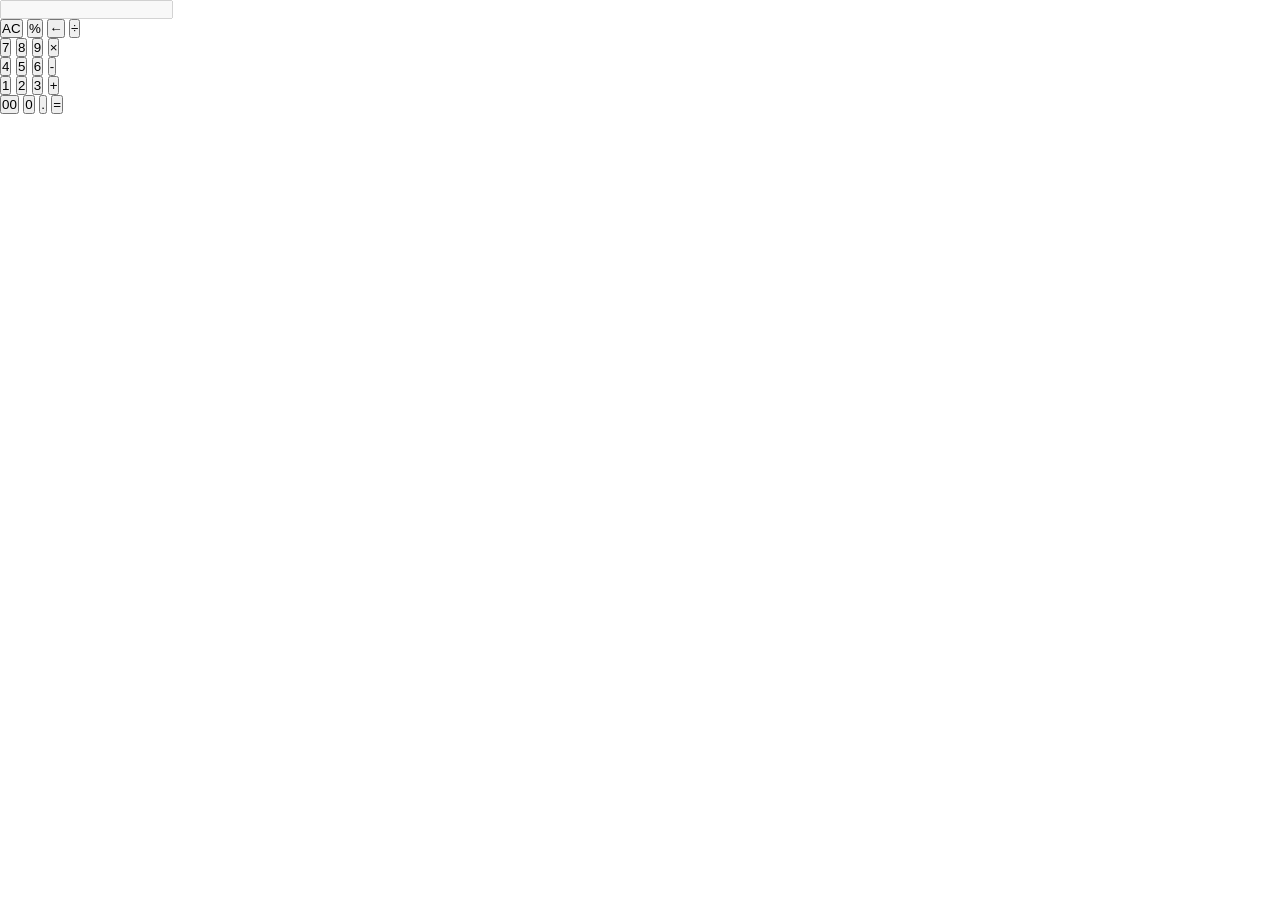
<file: index.html>
<!DOCTYPE html>
<html lang="en">
<head>
    <meta charset="UTF-8">
    <meta name="viewport" content="width=device-width, initial-scale=1.0">
    <title>Document</title>
    <link rel="stylesheet" href="style.css">
</head>
<body>
    <div class="container">
        <div class="calculator">
            <form>
                <div>
                    <input type="text" id="display">
                </div>
                <div>
                    <input type="button" class = "button" id = "funckey"value="AC" onclick="clearScreen()">
                    <input type="button" class = "button" id = "funckey" value="%" onclick = "ch('%')">
                    <input type="button" class = "button" id = "funckey" value=&larr; onclick="DelEndNum()">
                    <input type="button" class = "button" id = "funckey" value=&divide; onclick="ch('/')">

                </div>
                <div>
                    <input type="button" class = "button" value="7" onclick="ch('7')">
                    <input type="button" class = "button" value="8" onclick="ch('8')">
                    <input type="button" class = "button" value="9" onclick="ch('9')">
                    <input type="button" class = "button" id = "funckey" value=&#215;  onclick="ch('*')">

                </div>
                <div>
                    <input type="button" class = "button" value="4" onclick="ch('4')">
                    <input type="button" class = "button" value="5" onclick="ch('5')">
                    <input type="button" class = "button" value="6"  onclick="ch('6')">
                    <input type="button" class = "button" id = "funckey" value="-"  onclick="ch('-')">
                </div>
                <div>
                    <input type="button" class = "button" value="1" onclick="ch('1')">
                    <input type="button" class = "button" value="2" onclick="ch('2')">
                    <input type="button" class = "button" value="3" onclick="ch('3')">
                    <input type="button" class = "button" id = "funckey" value="+" onclick="ch('+')">
                </div>
                <div>
                    <input type="button" class = "button" value="00" onclick="ch('00')">
                    <input type="button" class = "button" value="0" onclick="ch('0')">
                    <input type="button" class="button" value="." onclick="ch('.')">
                    <input type="button" class = "button" id="equals" value="="  onclick="ans()">
                </div>
            </form>
        </div>
    </div>
    <script src="calculator.js"></script>
</body>
</html>
</file>
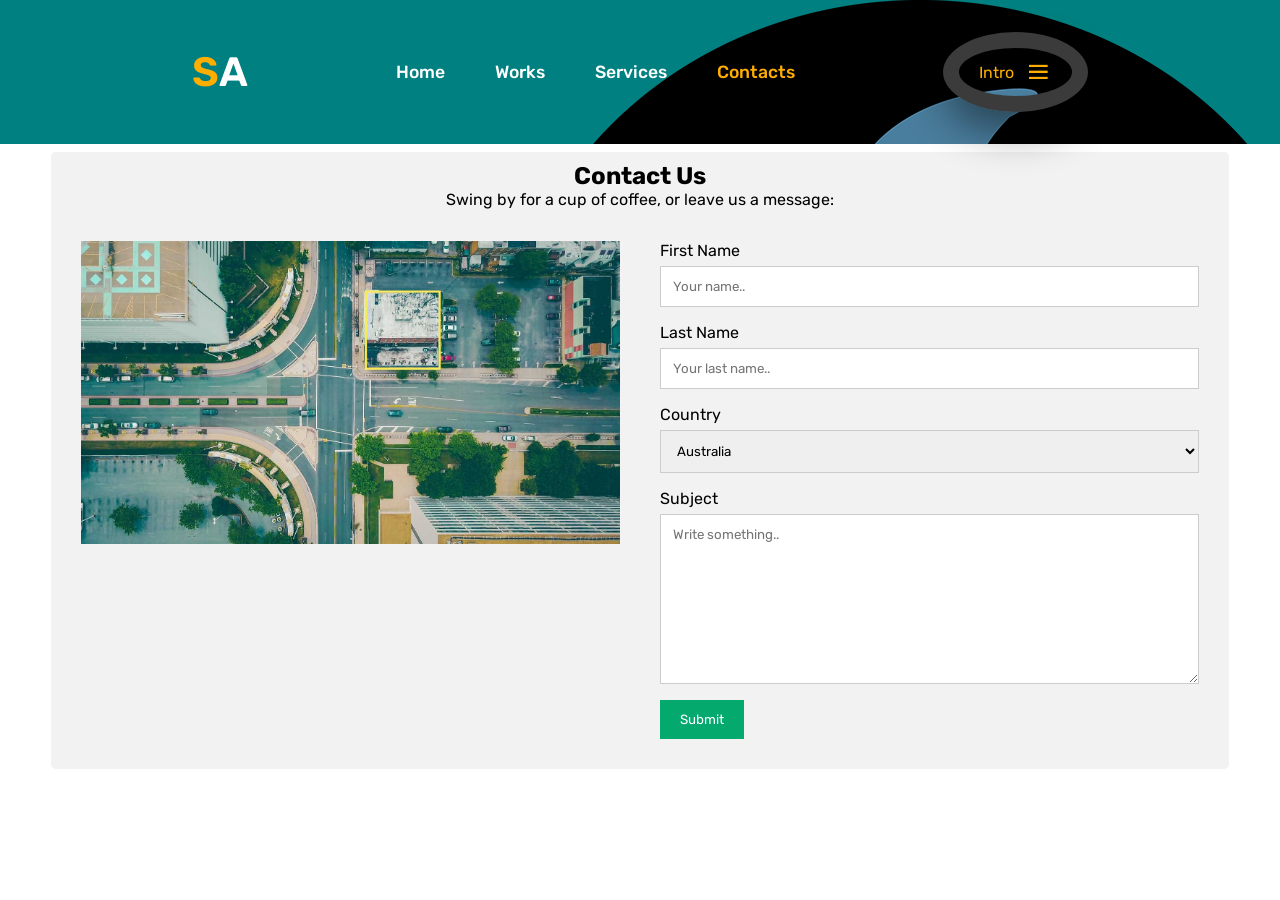
<file: contacts.html>
<html>
<head>
<meta charset="utf-8">
	<meta name="viewport" content="width=device-width, initial-scale=1">
	<title>My Portfolio</title>
	<link rel="stylesheet" type="text/css" href="style.css">
	<link href="15.html">
	<link href="about.html">
<!--boxicons link -->
<link rel="stylesheet"
  href="https://unpkg.com/boxicons@latest/css/boxicons.min.css">
<!--google fonts link link -->
<link rel="preconnect" href="https://fonts.googleapis.com">
<link rel="preconnect" href="https://fonts.gstatic.com" crossorigin>
<link href="https://fonts.googleapis.com/css2?family=Rubik:wght@300;400;500;600;700;800;900&display=swap" rel="stylesheet">

<meta name="viewport" content="width=device-width, initial-scale=1">
<style>
body {
  font-family: Arial, Helvetica, sans-serif;
}

* {
  box-sizing: border-box;
}

/* Style inputs */
input[type=text], select, textarea {
  width: 100%;
  padding: 12px;
  border: 1px solid #ccc;
  margin-top: 6px;
  margin-bottom: 16px;
  resize: vertical;
}

input[type=submit] {
  background-color: #04AA6D;
  color: white;
  padding: 12px 20px;
  border: none;
  cursor: pointer;
}

input[type=submit]:hover {
  background-color: #45a049;
}

/* Style the container/contact section */
.container {
  border-radius: 5px;
  background-color: #f2f2f2;
  padding: 10px;
}

/* Create two columns that float next to eachother */
.column {
  float: left;
  width: 50%;
  margin-top: 12px;
  padding: 20px;
}

/* Clear floats after the columns */
.row:after {
  content: "";
  display: table;
  clear: both;
}

/* Responsive layout - when the screen is less than 600px wide, make the two columns stack on top of each other instead of next to each other */
@media screen and (max-width: 600px) {
  .column, input[type=submit] {
    width: 100%;
    margin-top:0;
  }
}
</style>
</head>
<body>
<section>
		<header  style="background-image: url(my_work2.png)">
			<a href="My_website.html" class="logo"><span>S</span>A</a>
			
			<nav class="navbar">
				<a href="My_website.html" >Home</a>
				<a href="Work.html">Works</a>
				<a href="services.html">Services</a>
				<a href="contacts.html" class="active">Contacts</a>		
			</nav>
			<div    class="menu-btn">
				<span>Intro</span>
				<div    class="bx bx-menu" id="menu-icon">
			</div>		
	</header>
	</Section>
	<section>
	<br>
	<br>
	<br>
	<br>
	<br>
	<br>
	<br>
	<br>

<div class="container" >
  <div style="text-align:center">
    <h2>Contact Us</h2>
    <p>Swing by for a cup of coffee, or leave us a message:</p>
  </div>
  <div class="row">
    <div class="column">
      <img src="map.jpg" style="width:100%">
    </div>
    <div class="column">
      <form >
        <label for="fname">First Name</label>
        <input type="text" id="fname" name="firstname" placeholder="Your name..">
        <label for="lname">Last Name</label>
        <input type="text" id="lname" name="lastname" placeholder="Your last name..">
        <label for="country">Country</label>
        <select id="country" name="country">
          <option value="australia">Australia</option>
          <option value="canada">Canada</option>
          <option value="usa">USA</option>
          <option value="Uk">UK</option>
          <option value="Turkey">Turkey</option>
          <option value="pakistan">Pakistan</option>
          <option value="india">India</option>
          <option value="China">China</option>
        </select>
        <label for="subject">Subject</label>
        <textarea id="subject" name="subject" placeholder="Write something.." style="height:170px"></textarea>
        <input type="submit" value="Submit">
      </form>
    </div>
  </div>
</div>
</body>
</html>
</file>
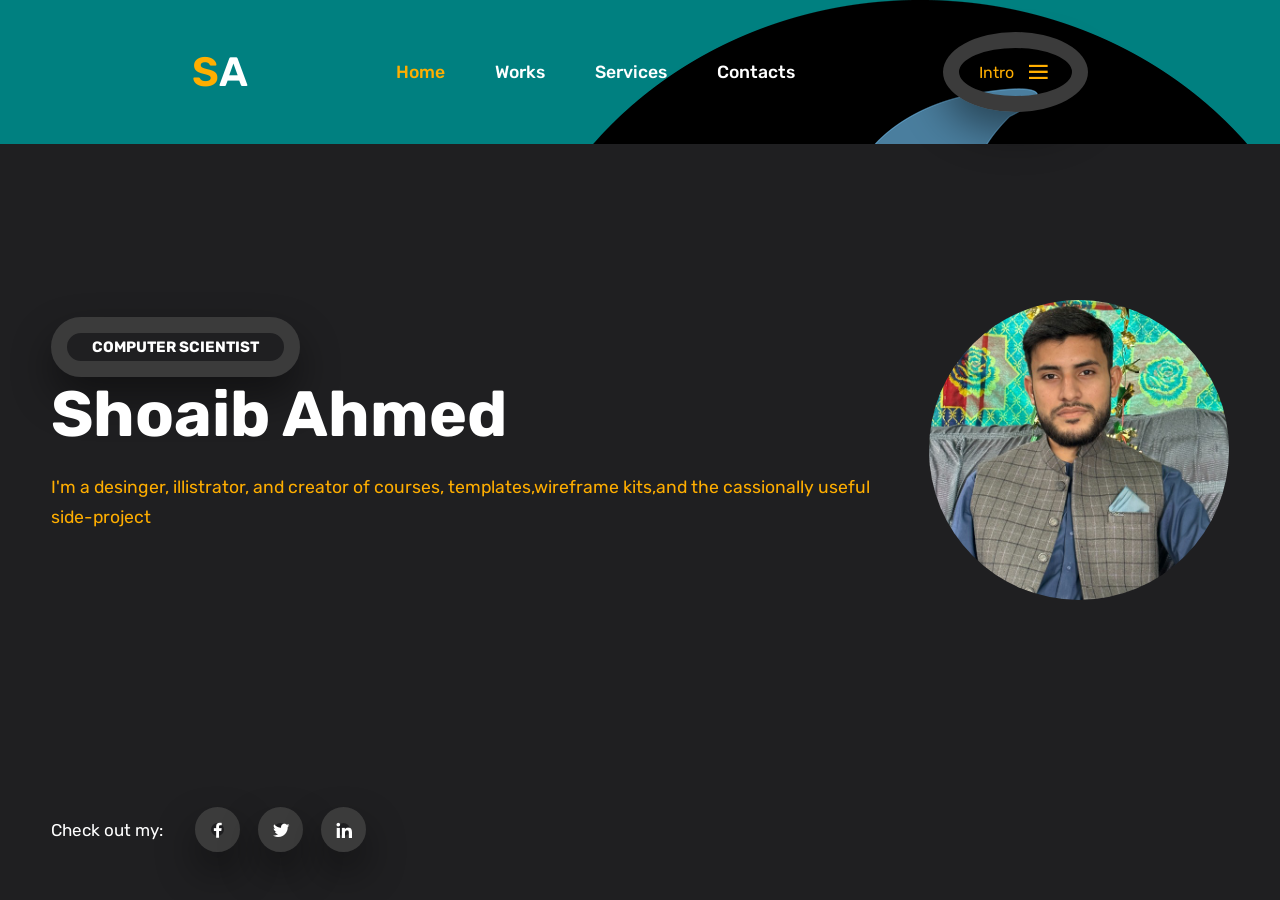
<file: My_Website.html>
<html>
		<head>
	<meta charset="utf-8">
	<meta name="viewport" content="width=device-width, initial-scale=1">
	<title>My Portfolio</title>
	<link rel="stylesheet" type="text/css" href="style.css">
	<link href="15.html">
	<link href="about.html">
<!--boxicons link -->
<link rel="stylesheet"
  href="https://unpkg.com/boxicons@latest/css/boxicons.min.css">
<!--google fonts link link -->
<link rel="preconnect" href="https://fonts.googleapis.com">
<link rel="preconnect" href="https://fonts.gstatic.com" crossorigin>
<link href="https://fonts.googleapis.com/css2?family=Rubik:wght@300;400;500;600;700;800;900&display=swap" rel="stylesheet">



</head>
		
		<body style="background-color:#1f1f21;">
	
		<header  style="background-image: url(my_work2.png)">
			<a href="My_website.html" class="logo"><span>S</span>A</a>
			
			<nav class="navbar">
				<a href="My_website.html" class="active" >Home</a>
				<a href="work.html">Works</a>
				<a href="Services.html">Services</a>
				<a href="contacts.html">Contacts</a>		
			</nav>
			<div    class="menu-btn">
				<span>Intro</span>
				<div    class="bx bx-menu" id="menu-icon">
			</div>		
	</header>
	
<section class="home">
	<div class="home-content">
		<span>Computer Scientist</span>
		<h1>Shoaib Ahmed</h1>
		<p >	I'm a desinger, illistrator, and creator of courses,
		templates,wireframe kits,and the cassionally useful
		side-project</p>
		
		</div>
<div class="home-img" >
			<img src="My_1.jpg" style="width:300; height:300; border-radius:50%">
			
			
		</div>		

</section>
<div class="share">
<p>Check out my: </p>
<div class="social">
<a href="https://www.facebook.com/"><i class='bx bxl-facebook'></i></a>
<a href="https://twitter.com/"><i class='bx bxl-twitter'></i></a>
<a href="https://linkedin.com/"><i class='bx bxl-linkedin'></i></a>
</div>
</div>
	</body>
</html>
</file>
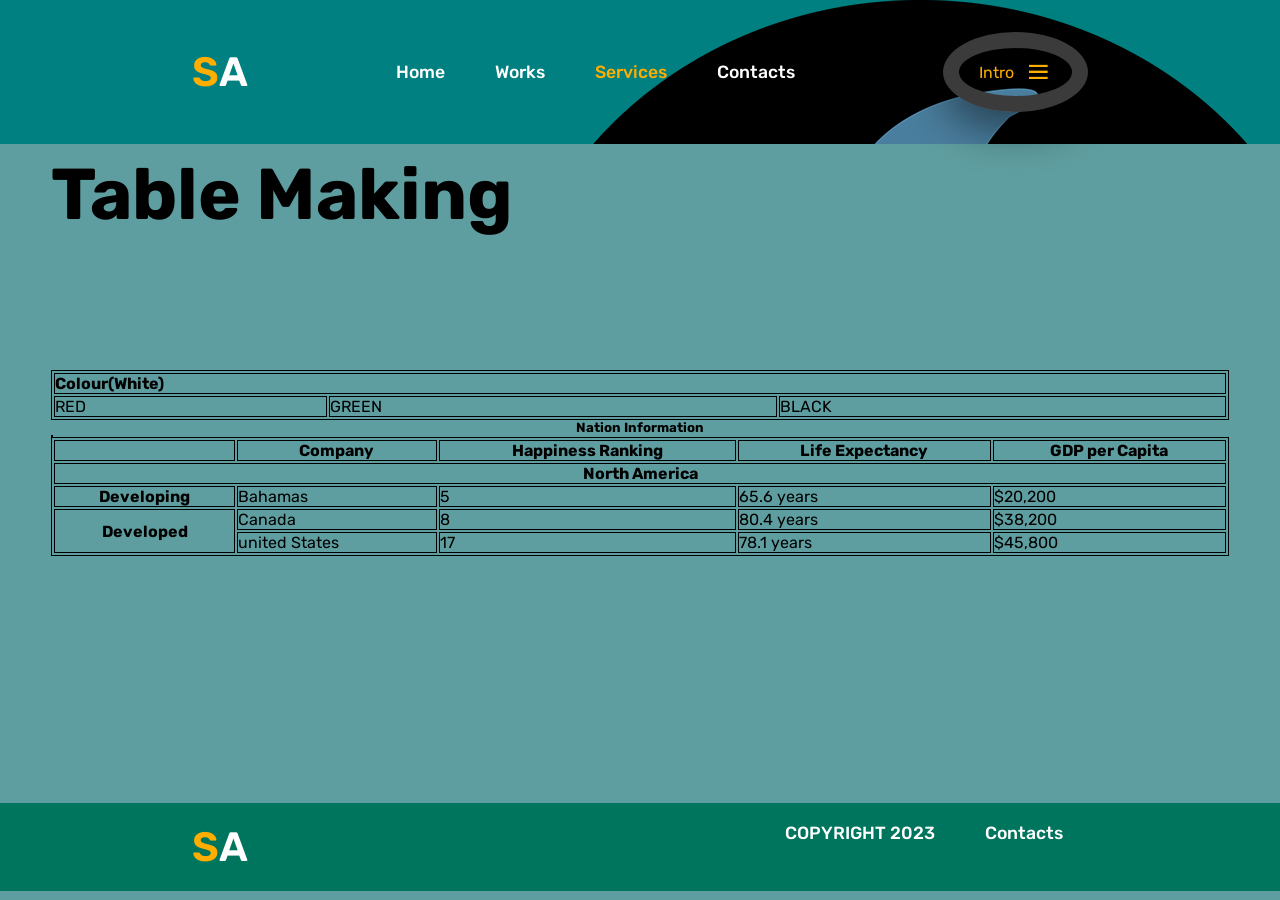
<file: services.html>
<!DOCTYPE html>
<html>
		<head>
	<meta charset="utf-8">
	<meta name="viewport" content="width=device-width, initial-scale=1">
	<title>My Portfolio</title>
	<link rel="stylesheet" type="text/css" href="style.css">
<!--boxicons link -->
<link rel="stylesheet"
  href="https://unpkg.com/boxicons@latest/css/boxicons.min.css">
<!--google fonts link link -->
<link rel="preconnect" href="https://fonts.googleapis.com">
<link rel="preconnect" href="https://fonts.gstatic.com" crossorigin>
<link href="https://fonts.googleapis.com/css2?family=Rubik:wght@300;400;500;600;700;800;900&display=swap" rel="stylesheet">
<style>
table, th, td {
  border:1px solid black;
}
</style>



</head>
		
		<body style="background-color:#5f9ea0">
		
		<header style="background-image: url(my_work2.png)">
			<a href="My_website.html" class="logo"><span>S</span>A</a>
			
			<ul class="navbar">
				<li><a href="My_website.html" >Home</a></li>
				<li><a href="Work.html">Works</a></li>
				<li><a href="services.html" class="active">Services</a></li>
				<li><a href="contacts.html">Contacts</a></li>		
			</ul>
			<div    class="menu-btn">
				<span>Intro</span>
				<div    class="bx bx-menu" id="menu-icon">
					
			</div>
			
	</header>
	<section> <br> <br><br> <br><br> <br> <br> <br>	
</section>
 <section style="background-color:#5f9ea0 ;">
<font size=14px;>

 <h1>Table Making</h1>
</font>
<br><br> <br> <br> <br>

<table style="width:100%">
<tr>
<th colspan="3" align="left">Colour(White)</th>
</tr>
<tr>
<td>RED</td>
<td>GREEN</td>
<td>BLACK</td>
</tr>
<table>



<h5 align="center">Nation Information</h5>
<table style="width:100%">
  <tr>
    <th>        </th>
    <th>Company</th>
    <th>Happiness Ranking</th>
    <th>Life Expectancy</th>
	<th>GDP per Capita</th>
  </tr>
  <tr>
    <th colspan="5">North America</th>
  </tr>
  <tr>
    <th>Developing</th>
    <td>Bahamas</td>
	<td>5</td>
	<td>65.6 years</td>
	<td>$20,200</td>
 </tr>	
 <tr>
	<th rowspan="2">Developed </th>
    <td>Canada</td>
	<td>8</td>
	<td>80.4 years</td>
	<td>$38,200</td>
	</tr>
 <tr>
    <td>united States</td>
	<td>17</td>
	<td>78.1 years</td>
	<td>$45,800</td>
	</tr>	
    <!--<td></td>-->
 
</table>
</section >
	<section style="background-color:#5f9ea0 ";> <br> <br><br> <br><br> <br> <br> <br>
 <br> <br><br> <br><br> 

</section>
<footer align="bottom">
<a href="" class="logo"><span>S</span>A</a>
			
			<nav class="navbar">
				<a href="#" >COPYRIGHT 2023</a>
				<a href="contacts.html">Contacts</a>		
			</nav>
</footer>
</body>
</html>
</file>
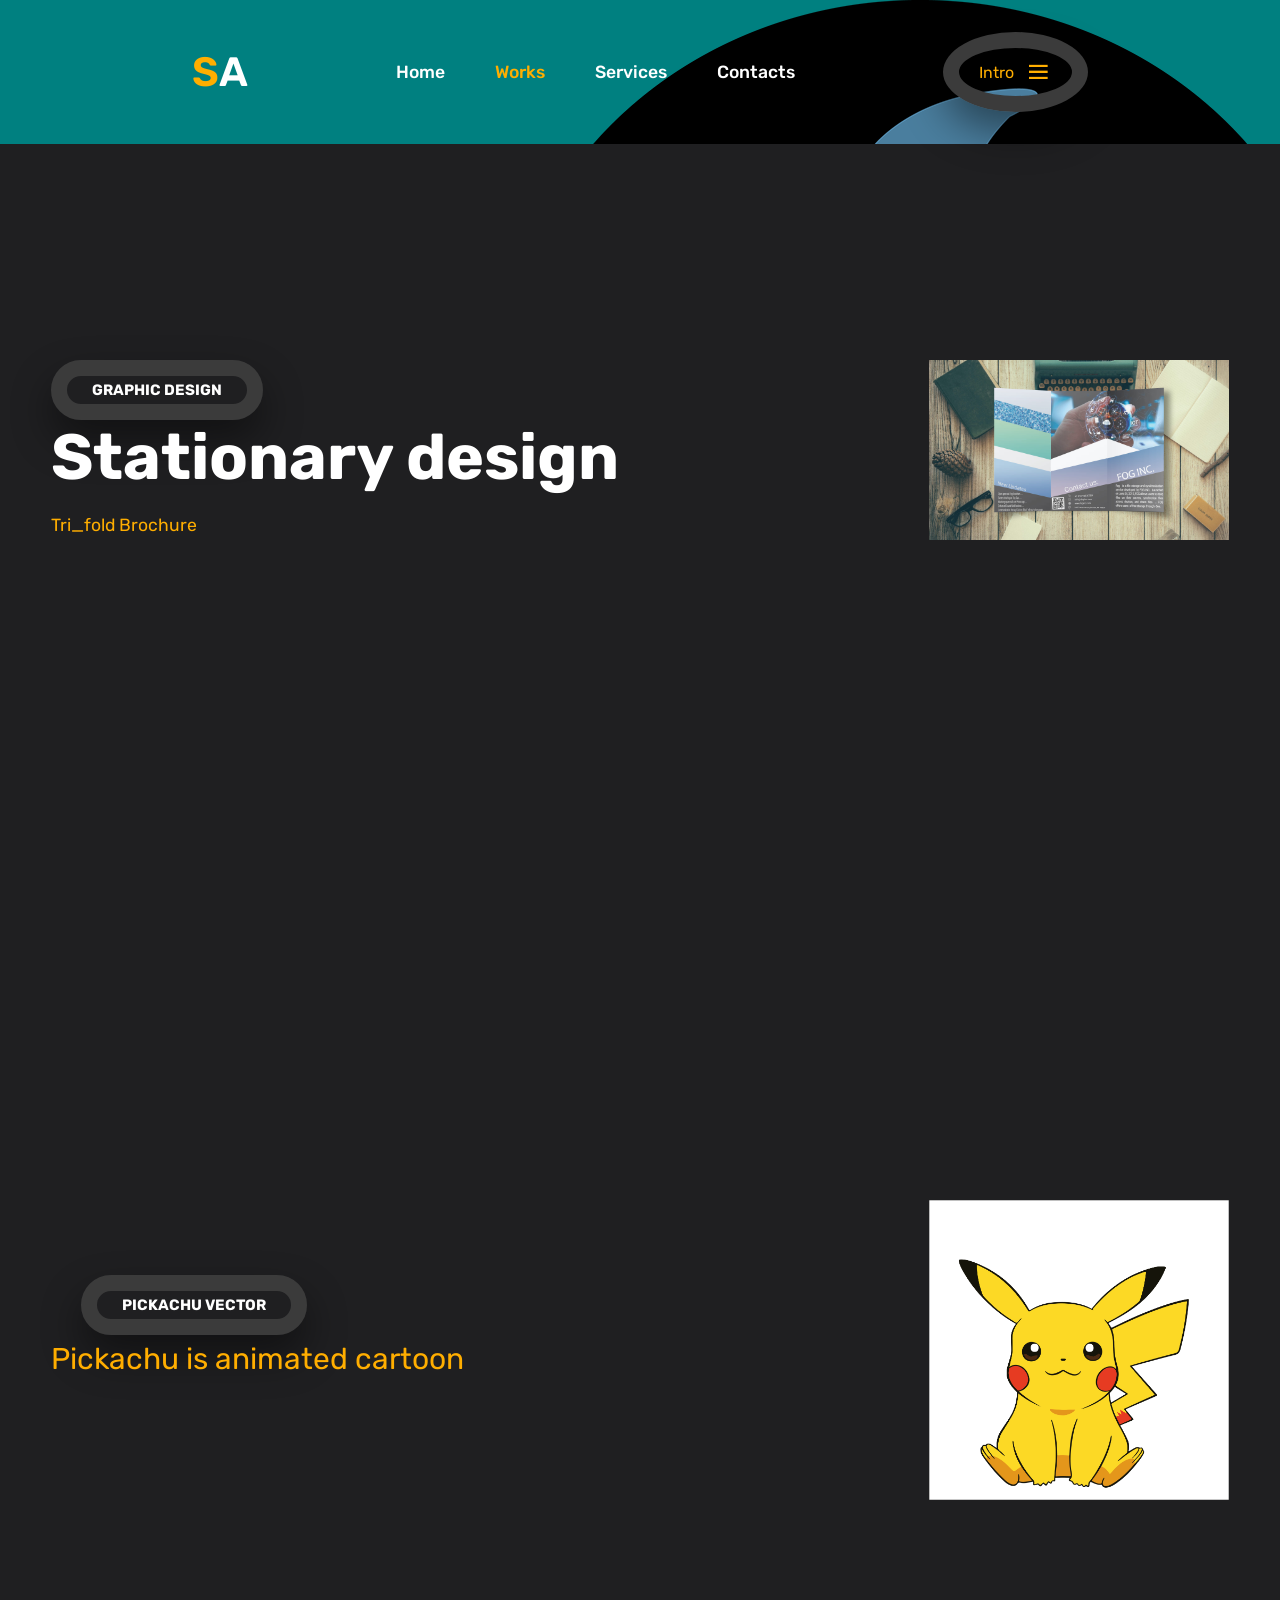
<file: work.html>
<html>
		<head>
	<meta charset="utf-8">
	<meta name="viewport" content="width=device-width, initial-scale=1">
	<title>My Portfolio</title>
	<link rel="stylesheet" type="text/css" href="style.css">
	<link href="15.html">
	<link href="My_website">
<!--boxicons link -->
<link rel="stylesheet"
  href="https://unpkg.com/boxicons@latest/css/boxicons.min.css">
<!--google fonts link link -->
<link rel="preconnect" href="https://fonts.googleapis.com">
<link rel="preconnect" href="https://fonts.gstatic.com" crossorigin>
<link href="https://fonts.googleapis.com/css2?family=Rubik:wght@300;400;500;600;700;800;900&display=swap" rel="stylesheet">



</head>
		
		<body style="background-color:#1f1f21;">
	
		<header  style="background-image: url(my_work2.png)" style="width:10px height:2px"; >
			<a href="My_website.html" class="logo"><span>S</span>A</a>
			
			<nav class="navbar">
				<a href="My_website.html" >Home</a>
				<a href="work.html" class="active">Works</a>
				<a href="services.html">Services</a>
				<a href="Contacts.html">Contacts</a>		
			</nav>
			<div    class="menu-btn">
				<span>Intro</span>
				<div    class="bx bx-menu" id="menu-icon">
			</div>		
	</header>
	
	<section class="about">
	<div class="about-content">
		<h1><span>Graphic design</span></h1>
		<h2>Stationary design</h2>	
		<p>Tri_fold Brochure</p>
		</div>
<div class="home-img" >
			<img src="my_work1.jpg " style="width:300">
			</section>

<section class="about-grap">
			
<div class="about-graphic">
		<span> Pickachu vector</span>
		<br>
		<p >Pickachu is animated cartoon</p>
		</div>
<div class="pick-img" >
			<img src="my_work5.png " style="width:300">
		</div>		

</section>
</file>
<file: style.css>
*{
	padding: 0;
	margin: 0;
	box-sizing: border-box;
	font-family: 'Rubik', sans-serif;
list-style:none;
text-decoration: none;


}

:root{
  


--bg-color:pink;
--text-color:white;
--main-color:#ffae00;
  --p-font:1.1rem;
  --big-font:4rem;
}


.body
{
	style="backgroud:var(--bg-color);"
color:var(--text-color);
		overflow-x:hidden;

	
}

header{
	position: fixed;  
	top: 0;
	right: 0;
	width: 100%;
	z-index: 1000;
	display:flex;
	align-items:center;
	justify-content:space-between;
	padding:32px 15%;
	background:#008080;
transition:all ease .45s;
}
footer{
	 
	bottom: 0;
	right: 0;
	width: 100%;
	z-index: 100;
	display:flex;
	align-items:bottom;
	justify-content:space-between;
	padding:20px 15%;
	background:#00755e ;
transition:all ease .45s;
}

.logo{
	color:var(--text-color);
	font-size:41px;
	font-weight:600;

}

.logo span{
	color:var(--main-color);
}

.navbar{
	
	display:flex;
}

.navbar a{
	font-size: var(--p-font);
	font-weight:500;
	color:var(--text-color);
	margin: 0 25px;
    transition:all ease .50s;
}
.navbar a:hover{
color:var(--main-color);


}	
.navbar a.active{
color:var(--main-color);
}
.menu-btn{
	backgroud: linear-gradient(130.05deg, #38352 0%, #191919 100%);
	box-shadow: 0px 20px 40px #00000070;
	border: 1pc solid #3b3b3b;
	padding : 10px 20px;
	border-radius:1000000%;
	display:flex;
	align-items: center;
	cursor: pointer;
	color: #ffae00;
}
#menu-icon{
	font-size:28px;
	margin-left:10px;
	z-index:6;
}
section{
	
	padding: 0 15%;	
}
.home{

position: relative;
width:100%;
height:100vh;
display:flex;
align-items:center;
justify-content: space-between;
gap:30px;
}
.home-content span{
	padding: 5px 25px;
	backgroud: linear-gradient(130.05deg, #38352 0%, #191919 100%);
	box-shadow: 0px 20px 40px #00000070;
	border: 1pc solid #3b3b3b;
	border-radius: 100px;
	font-size:15px;
	font-weight:700;
	text-transform:uppercase;
	color:#fff;
}

.home-content h1{
font-size: var(--big-font);
margin : 20px 0;
color:#fff;
}
.home-content p{
font-size: var(--p-font);
font-weight:400;
color: #ffae00;
line-height:30px;
margin-bottom:30px;
}

.download{
	display: inline-black;
	padding :  14px 34px;
	backgroud: #ffae00);
	color: var(--text-color);
	border: 2px solid var(--main-color);
	font-size:16px;
	font-weight:600;
	border-radius:10px;
	transition: ALL 0.6s ease-in-out;
}
.download: hover{
	transform:translateY(-5px);
	backgroud:transparent;
	color:var(--main-color);
}
.hire{
backgroud: #141414;
border:2px solid #141414;
color: var(--text-color);
margin-left:25px:
}
.hire: hover{

	color:#141414;
	backgroud:var(--text-color);
	border:2px solid var(--text-color);
}
.about{

position: relative;
width:100%;
height:100vh;
display:flex;
align-items:center;
justify-content: space-between;
gap:20px;
}
.about-content span{
	padding: 5px 25px;
	backgroud: linear-gradient(130.05deg, #38352 0%, #191919 100%);
	box-shadow: 0px 20px 40px #00000070;
	border: 1pc solid #3b3b3b;
	border-radius: 100px;
	font-size:15px;
	font-weight:700;
	text-transform:uppercase;
	color:#fff;
}

.about-content h1{
font-size: var(--big-font);
margin : 20px 0;
color:#fff;
}
.about-content h2{
font-size: var(--big-font);
margin : 20px 0;
color:#fff;
}
.about-content p{
font-size: var(--p-font);
font-weight:400;
color: #ffae00;
line-height:20px;
margin-bottom:5px;
}


.about-grap{
position: relative;
width:100%;
height:100vh;
display:flex;
align-items:center;
justify-content: space-between;
gap:20px;
}

.about-graphic span{
	padding: 5px 25px;
	backgroud: linear-gradient(130.05deg, #38352 0%, #191919 100%);
	box-shadow: 0px 20px 40px #00000070;
	border: 1pc solid #3b3b3b;
	border-radius: 100px;
	font-size:15px;
	font-weight:700;
	text-transform:uppercase;
	color:#fff;
	margin:30px;
}

.about-graphic h1{
font-size: var(--big-font);
margin : 30px 0;
color:#fff;
}
.about-graphic h1{
font-size: var(--big-font);
margin : 20px 0;
color:#fff;
}
.about-graphic p{
font-size: 30;
font-weight:400;
color: #ffae00;
line-height:30px;
margin-top:30px;
margin-bottom:30px;
}


.share{
position: absolute;
bottom: 3rem;
left:15%;
display: flex;
align-items:center;
}
.share p{
	font-size:17px;
	color:var(--text-color);
	margin-right: 25px;
}
.social i{
display: inline-flex;
align-items: center;
justify-content:center;
height:45px;
width:45px;
backgroud: linear-gradient(130.05deg, #38352 0%, #191919 100%);
box-shadow: 0px 20px 40px #00000070;
border: 1pc solid #3b3b3b;
border-radius:50%;
color:var(--text-color);
font-size:20px;
margin:0 7px;
transition: all 0.6s ease-in-out;

}
.social i:hover{
transform:translateY(-10px);
}	





@media (max-width: 1370px){
header{
	padiing:15px 4%;
	transition: .2s;
	
	}
	section{
		padding: 0 4%;
		transition: .2s;
		
	}
	.share{
	LEFT: 4%;
	transition: .2s;
	
	}
	:root{
		
	}
}
</file>
